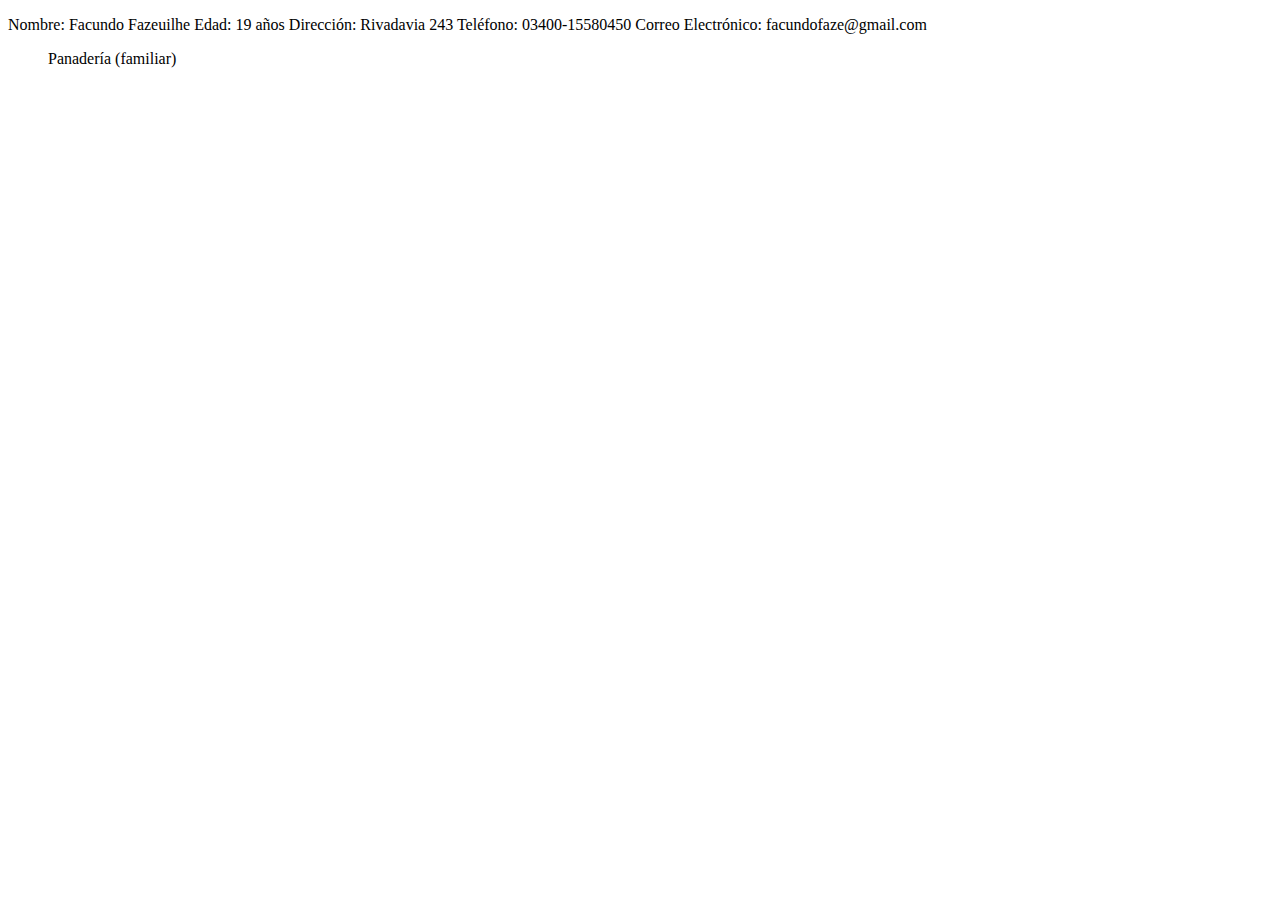
<file: actividad2.html>
<!DOCTYPE html>
<head>
    <title><h6>CURRICULUM VITAE</h6></title>
</head>
<body>
    <p>Nombre: Facundo Fazeuilhe
        Edad: 19 años
        Dirección: Rivadavia 243
        Teléfono: 03400-15580450
        Correo Electrónico: facundofaze@gmail.com
    </p>

    <p>
        <ol>Panadería (familiar) </ol>
    </p>
</body>
    

</html>
</file>
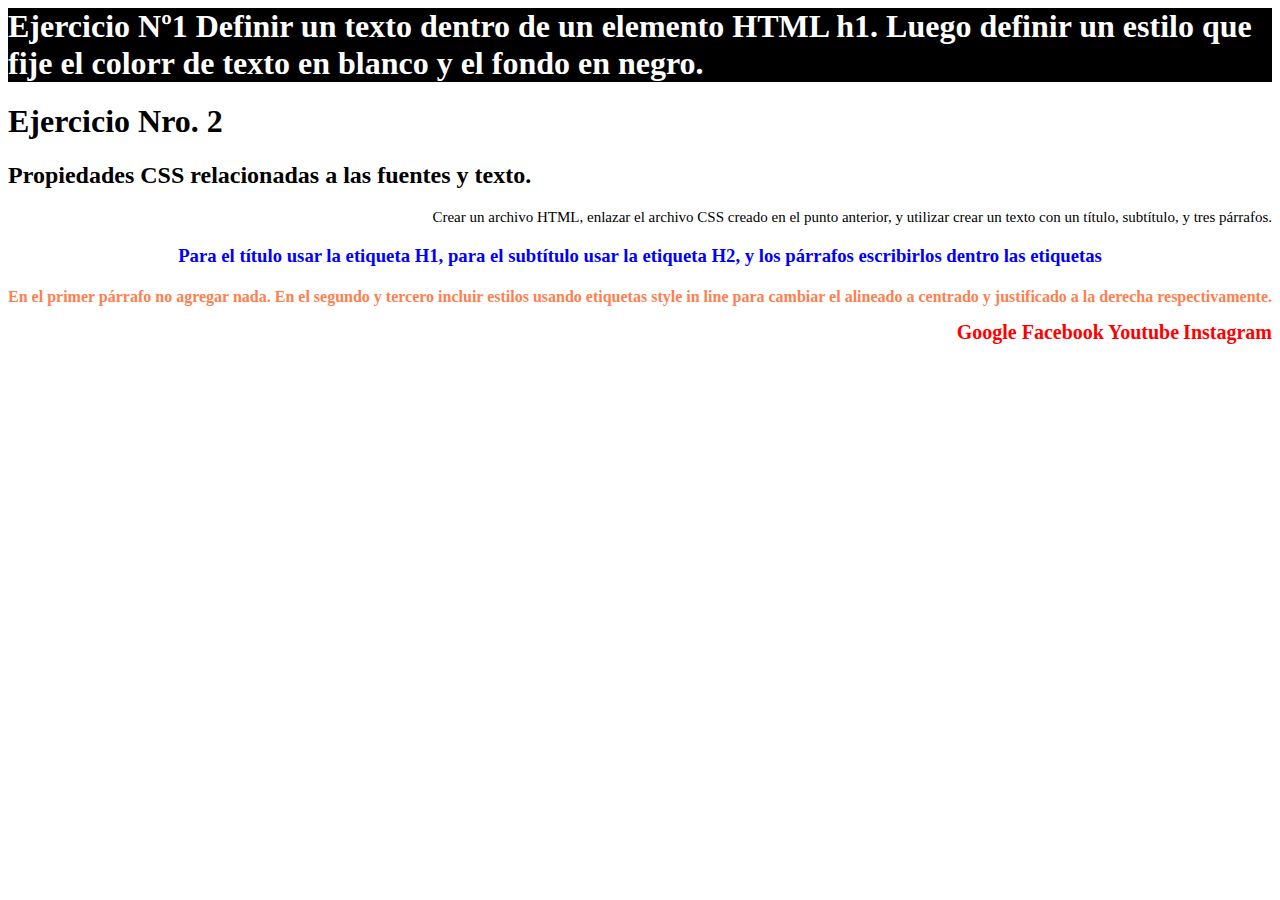
<file: EJ1A3.html>
<html>
    <link href="EJ1A3.css" rel="stylesheet" type="text/css">
     <h1 style=color:white;background-color:black>
        Ejercicio Nº1
        Definir un texto dentro de un elemento HTML h1. 
        Luego definir un estilo que fije el colorr de texto en blanco y el fondo en negro.
    </h1>

    <h1>Ejercicio Nro. 2</h1>
    <h2>Propiedades CSS relacionadas a las fuentes y texto.</h2>
    <p>
        Crear un archivo HTML, enlazar el archivo CSS creado en el punto anterior, y utilizar
crear un texto con un título, subtítulo, y tres párrafos.
<h3 style=color:blue;text-align:center>Para el título usar la etiqueta H1, para el subtítulo usar la etiqueta H2, y los párrafos
    escribirlos dentro las etiquetas
<h4 style=color:coral;text-align:right>En el primer párrafo no agregar nada. En el segundo y tercero incluir estilos usando
    etiquetas style in line para cambiar el alineado a centrado y justificado a la derecha
    respectivamente.
    </p>

    <body>
        <a visited href= "http://www.google.com.ar"> Google </a>
        <a hover href= "http://www.facebook.com"> Facebook</a>
        <a active href= "http://www.youtube.com"> Youtube</a>
        <a link href= "http://www.instagram.com"> Instagram</a>
       </body>
</html>
</file>
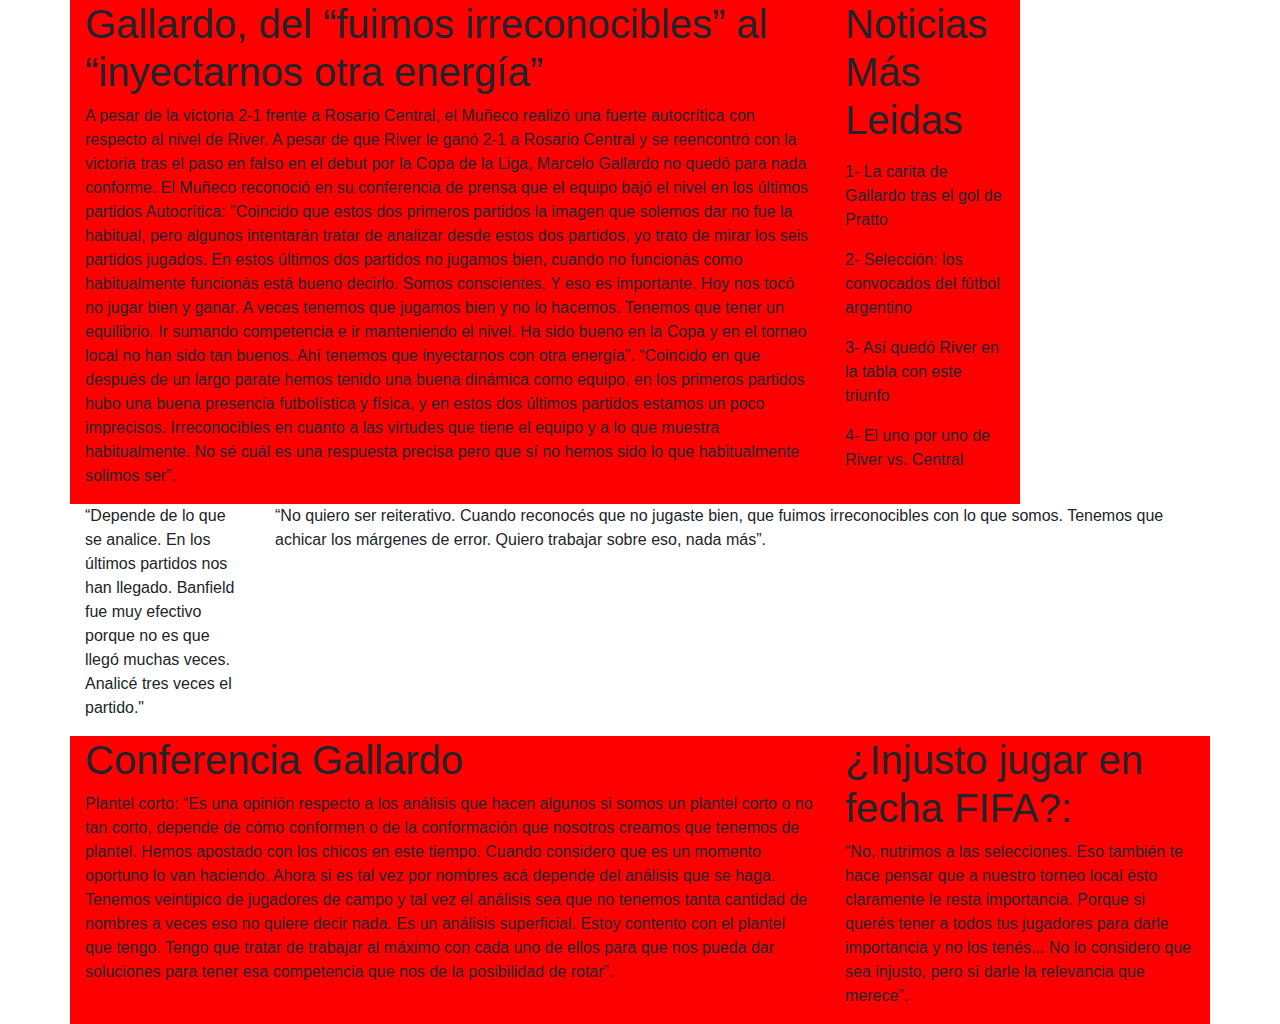
<file: EjemploBootstrap.html>
<!DOCTYPE html5>

<html lang="es">
    
<head>
        <title>Boostrap</title>
        <meta charset="utf-8">
        <meta name="viewport" content="width=device-width, initial-scale=1">
      
        <!--Boostrap - CDN-->
        <link rel="stylesheet" href="https://maxcdn.bootstrapcdn.com/bootstrap/4.3.1/css/bootstrap.min.css">
        <script src="https://ajax.googleapis.com/ajax/libs/jquery/3.4.0/jquery.min.js"></script>
        <script src="https://cdnjs.cloudflare.com/ajax/libs/popper.js/1.14.7/umd/popper.min.js"></script>
        <script src="https://maxcdn.bootstrapcdn.com/bootstrap/4.3.1/js/bootstrap.min.js"></script>
    </head>
      
      <body>
          <div class="container">
      
              <div class="row"> 
                <div class="col-xl-8 col-lg-3 col-md-2 col-sm-4 col-5"  style="background-color: rgb(255, 0, 0)">
                  <h1>Gallardo, del “fuimos irreconocibles” al “inyectarnos otra energía”</h1> 
                  <p>A pesar de la victoria 2-1 frente a Rosario Central, el Muñeco realizó una fuerte autocrítica
                    con respecto al nivel de River.
                    A pesar de que River le ganó 2-1 a Rosario Central y se reencontró con la victoria tras el paso
                      en falso en el debut por la Copa de la Liga, Marcelo Gallardo no quedó para nada conforme.
                      El Muñeco reconoció en su conferencia de prensa que el equipo bajó el nivel en los últimos partidos
                      Autocrítica: "Coincido que estos dos primeros partidos la imagen que solemos dar no fue la habitual, 
                      pero algunos intentarán tratar de analizar desde estos dos partidos, yo trato de mirar los seis partidos jugados.
                      En estos últimos dos partidos no jugamos bien, cuando no funcionás como habitualmente funcionás está bueno decirlo. 
                      Somos conscientes. Y eso es importante. Hoy nos tocó no jugar bien y ganar. A veces tenemos que jugamos bien y no 
                      lo hacemos. Tenemos que tener un equilibrio. Ir sumando competencia e ir manteniendo el nivel. 
                      Ha sido bueno en la Copa y en el torneo local no han sido tan buenos. Ahí tenemos que inyectarnos con otra energía”.
                      “Coincido en que después de un largo parate hemos tenido una buena dinámica como equipo, en los primeros partidos 
                      hubo una buena presencia futbolística y física, y en estos dos últimos partidos estamos un poco imprecisos. 
                      Irreconocibles en cuanto a las virtudes que tiene el equipo y a lo que muestra habitualmente. 
                      No sé cuál es una respuesta precisa pero que sí no hemos sido lo que habitualmente solimos ser”.


                  </p>
                </div>
                <div class="col-xl-2 col-lg-3 col-md-4 col-sm-5 col-6"  style="background-color:rgb(255, 0, 0)">
                  <h1>Noticias Más Leidas</h1> 
                  <p>
                   <p>1- La carita de Gallardo tras el gol de Pratto</p>
                   <p>2- Selección: los convocados del fútbol argentino</p>
                   <p>3- Así quedó River en la tabla con este triunfo</p>
                   <p>4- El uno por uno de River vs. Central</p>
                </p>
                </div>
              </div>
              <div class="row">
                  <div class="col-xl-2 col-lg-3 col-md-4 col-sm-5 col-6"  style="background-color:white">
                    <p>“Depende de lo que se analice. En los últimos partidos nos han llegado. Banfield fue muy efectivo
                       porque no es que llegó muchas veces. Analicé tres veces el partido."</p>
                  </div>
                  <div class="col-xl-10 col-lg-9 col-md-8 col-sm-7 col-6"  style="background-color:rgb(255, 255, 255)">
                    <p>“No quiero ser reiterativo. Cuando reconocés que no jugaste bien, que fuimos irreconocibles con lo
                       que somos. 
                       Tenemos que achicar los márgenes de error. Quiero trabajar sobre eso, nada más”.</p>
                  </div>
              </div>
              <div class="row">
                  <div class="col-xl-8 col-lg-6 col-md-5 col-sm-4 col-5"  style="background-color:rgb(255, 0, 0)">
                    <h1>Conferencia Gallardo</h1> 
                    <p>Plantel corto: “Es una opinión respecto a los análisis que hacen algunos si somos un plantel corto o
                       no tan corto, depende de cómo conformen o de la conformación que nosotros creamos que tenemos de plantel.
                        Hemos apostado con los chicos en este tiempo. Cuando considero que es un momento oportuno lo van haciendo. 
                        Ahora si es tal vez por nombres acá depende del análisis que se haga. 
                        Tenemos veintipico de jugadores de campo y tal vez el análisis sea que no tenemos tanta cantidad de nombres 
                        a veces eso no quiere decir nada. Es un análisis superficial. Estoy contento con el plantel que tengo. 
                        Tengo que tratar de trabajar al máximo con cada uno de ellos para que nos pueda dar soluciones para tener 
                        esa competencia que nos de la posibilidad de rotar”.</p>
                  </div>
                  <div class="col-xl-4 col-lg-6 col-md-7 col-sm-8 col-7"  style="background-color:rgb(255, 0, 0)">
                    <h1>¿Injusto jugar en fecha FIFA?:</h1> 
                    <p>“No, nutrimos a las selecciones. Eso también te hace pensar que a nuestro torneo local ésto claramente 
                      le resta importancia. Porque si querés tener a todos tus jugadores para darle importancia y no los tenés... 
                      No lo considero que sea injusto, pero sí darle la relevancia que merece”.</p>
                  </div>
              </div>
          </div> 
      </body>
      
      </html>
</file>
<file: EJ1A3.css>
p {
font-size: 15px;
text-align: right;
}
a:link {
font-size: 20px;
color: red;
text-decoration: none;
text-align: left;
}
a:visited {
font-size: 20px;
color: green;
text-decoration: none;
}
a:hover {
font-size: 20px;
color: hotpink;
text-decoration: none;
}
a:active {
font-size: 20px;
color: blue;
text-decoration: none;
}
</file>
